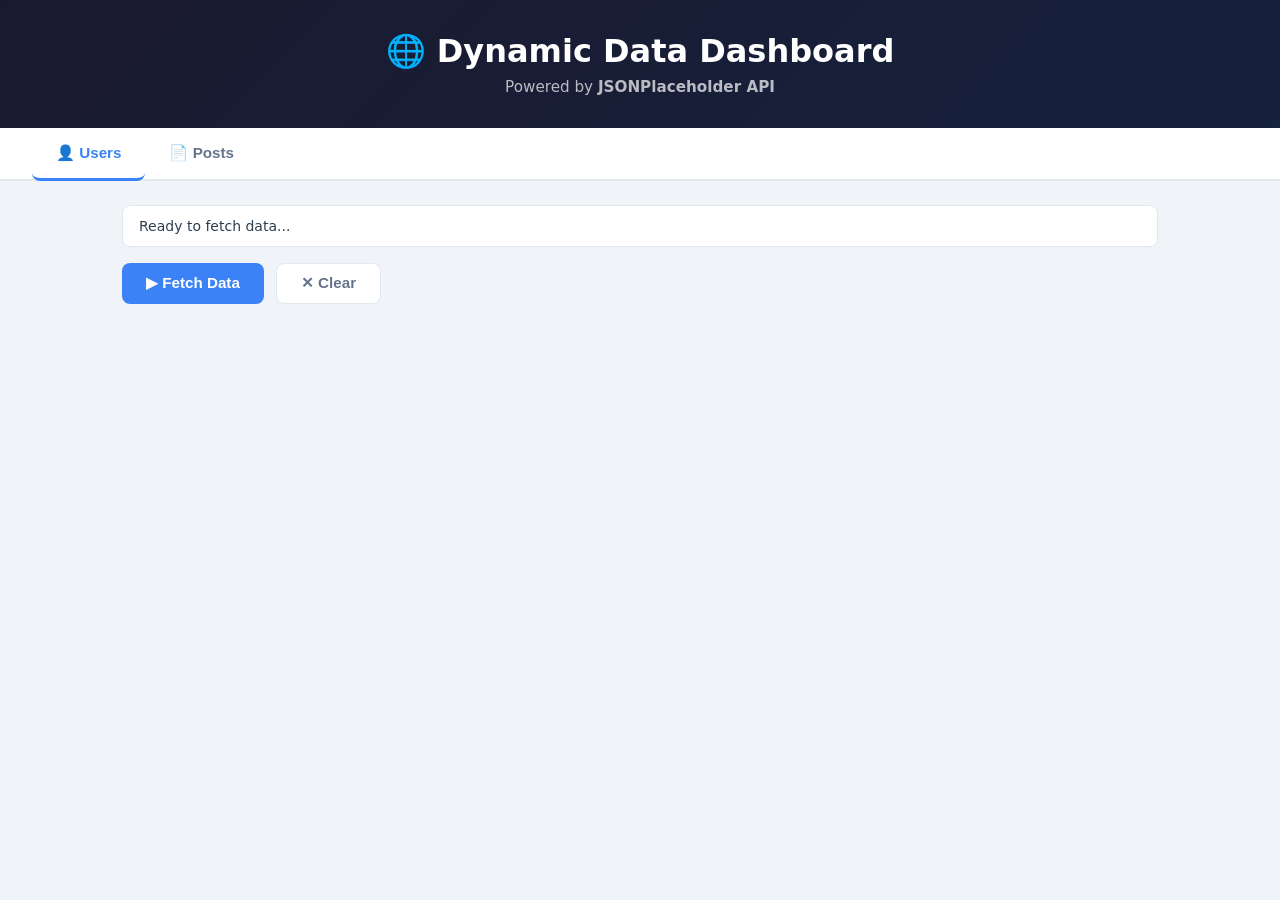
<file: TASK5/index.html>
<!DOCTYPE html>
<html lang="en">
<head>
  <meta charset="UTF-8" />
  <meta name="viewport" content="width=device-width, initial-scale=1.0"/>
  <title>API Integration Demo</title>
  <link rel="stylesheet" href="style.css" />
</head>
<body>

  <header>
    <h1>&#127760; Dynamic Data Dashboard</h1>
    <p>Powered by <strong>JSONPlaceholder API</strong></p>
  </header>

  <nav class="tabs">
    <button class="tab-btn active" data-tab="users">&#128100; Users</button>
    <button class="tab-btn" data-tab="posts">&#128196; Posts</button>
  </nav>

  <main>
    <div id="status-bar">
      <span id="status-text">Ready to fetch data...</span>
    </div>

    <div class="controls">
      <button id="fetch-btn">&#9654; Fetch Data</button>
      <button id="clear-btn">&#10005; Clear</button>
    </div>

    <div id="loading" class="hidden">
      <div class="spinner"></div>
      <p>Fetching from API...</p>
    </div>

    <div id="output-grid"></div>
  </main>

  <script src="script.js"></script>
</body>
</html>
</file>
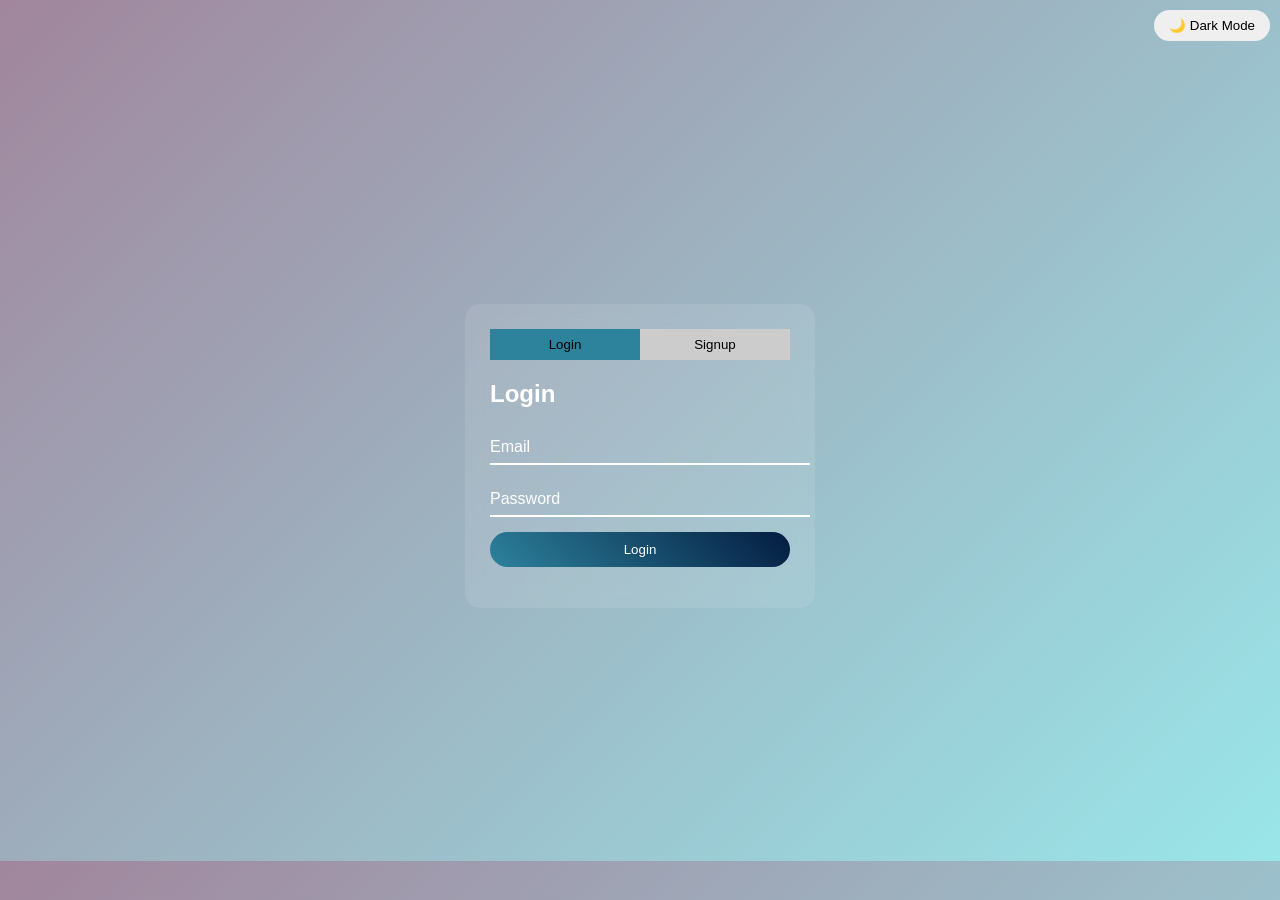
<file: TASK6/index.html>
<!DOCTYPE html>
<html lang="en">
<head>
  <meta charset="UTF-8">
  <title>Auth Form</title>
  <link rel="stylesheet" href="styles.css">
</head>
<body>

<div class="top-bar">
  <button id="toggleMode">🌙 Dark Mode</button>
</div>

<div class="container">
  <div class="form-box">

    <div class="toggle-buttons">
      <button id="loginBtn" class="active">Login</button>
      <button id="signupBtn">Signup</button>
    </div>

    <!-- Login Form -->
    <form id="loginForm" class="form active">
      <h2>Login</h2>

      <div class="input-group">
        <input type="text" id="loginEmail" required>
        <label>Email</label>
      </div>

      <div class="input-group">
        <input type="password" id="loginPassword" required>
        <label>Password</label>
      </div>

      <button type="submit">Login</button>
      <p class="msg" id="loginMsg"></p>
    </form>

    <!-- Signup Form -->
    <form id="signupForm" class="form">
      <h2>Signup</h2>

      <div class="input-group">
        <input type="text" id="name" required>
        <label>Name</label>
      </div>

      <div class="input-group">
        <input type="text" id="email" required>
        <label>Email</label>
      </div>

      <div class="input-group">
        <input type="password" id="password" required>
        <label>Password</label>
      </div>

      <button type="submit">Register</button>
      <p class="msg" id="signupMsg"></p>
    </form>

  </div>
</div>

<script src="script.js"></script>
</body>
</html>
</file>
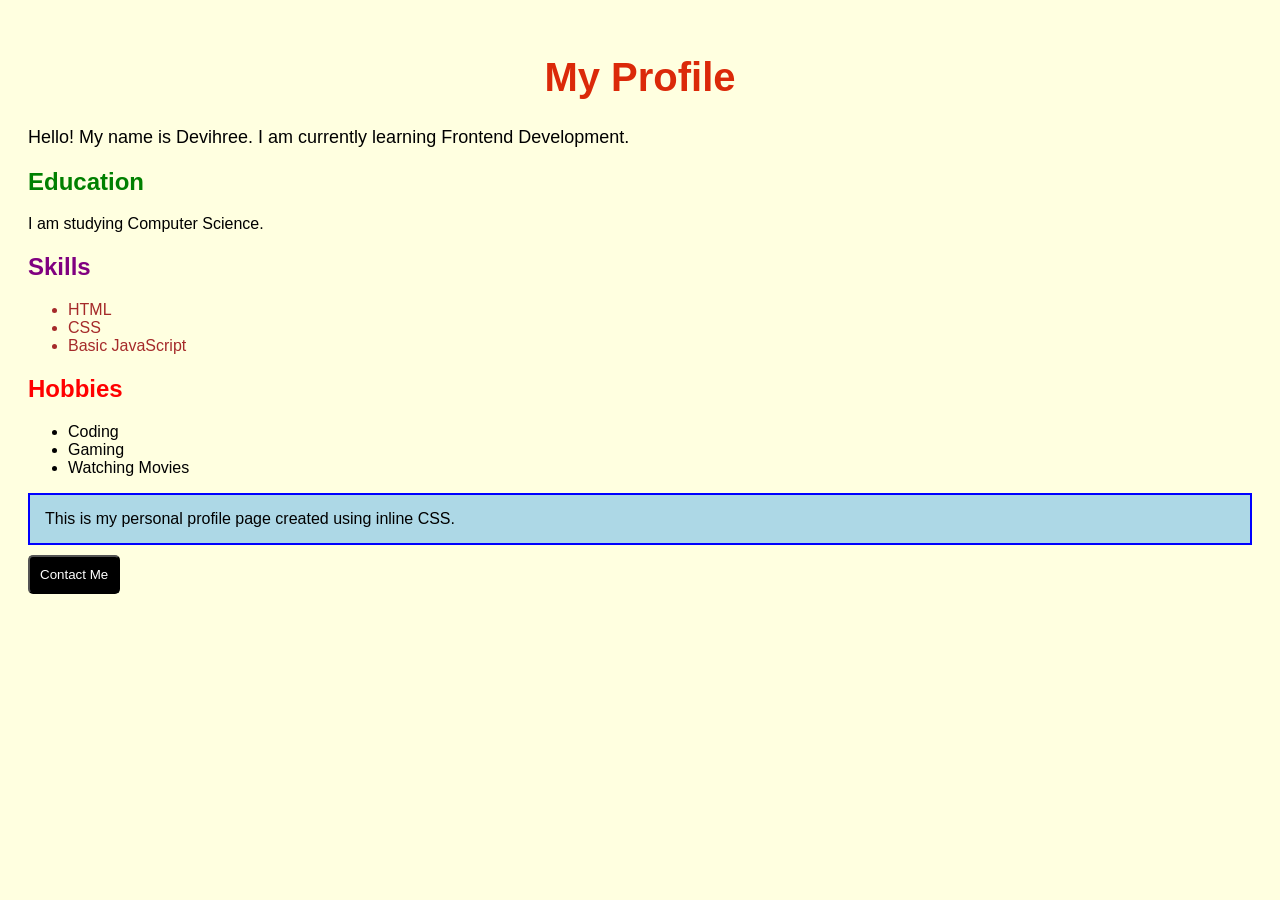
<file: TASK2/myprofile.html>
<!DOCTYPE html>
<html>
<head>
    <title>My Profile</title>
</head>

<body style="background-color: lightyellow; font-family: Arial; text-align: left; padding: 20px;"">

    <h1 style="color: rgb(219, 41, 9); text-align: center; font-size: 40px;">
        My Profile
    </h1>

    <p style="font-size: 18px; color: black;">
        Hello! My name is Devihree. I am currently learning Frontend Development.
    </p>

    <h2 style="color: green;">Education</h2>
    <p style="font-size: 16px;">
        I am studying Computer Science.
    </p>

    <h2 style="color: purple;">Skills</h2>
    <ul style="font-size: 16px; color: brown;">
        <li>HTML</li>
        <li>CSS</li>
        <li>Basic JavaScript</li>
    </ul>

    <h2 style="color: red;">Hobbies</h2>
    <ul style="font-size: 16px;">
        <li>Coding</li>
        <li>Gaming</li>
        <li>Watching Movies</li>
    </ul>
    <div style="background-color: lightblue; padding: 15px; margin-top: 10px; border: 2px solid blue;">
        This is my personal profile page created using inline CSS.
    </div>

    <button style="background-color: black; color: white; padding: 10px; margin-top: 10px; border-radius: 5px;">
        Contact Me
    </button>

</body>
</html>
</file>
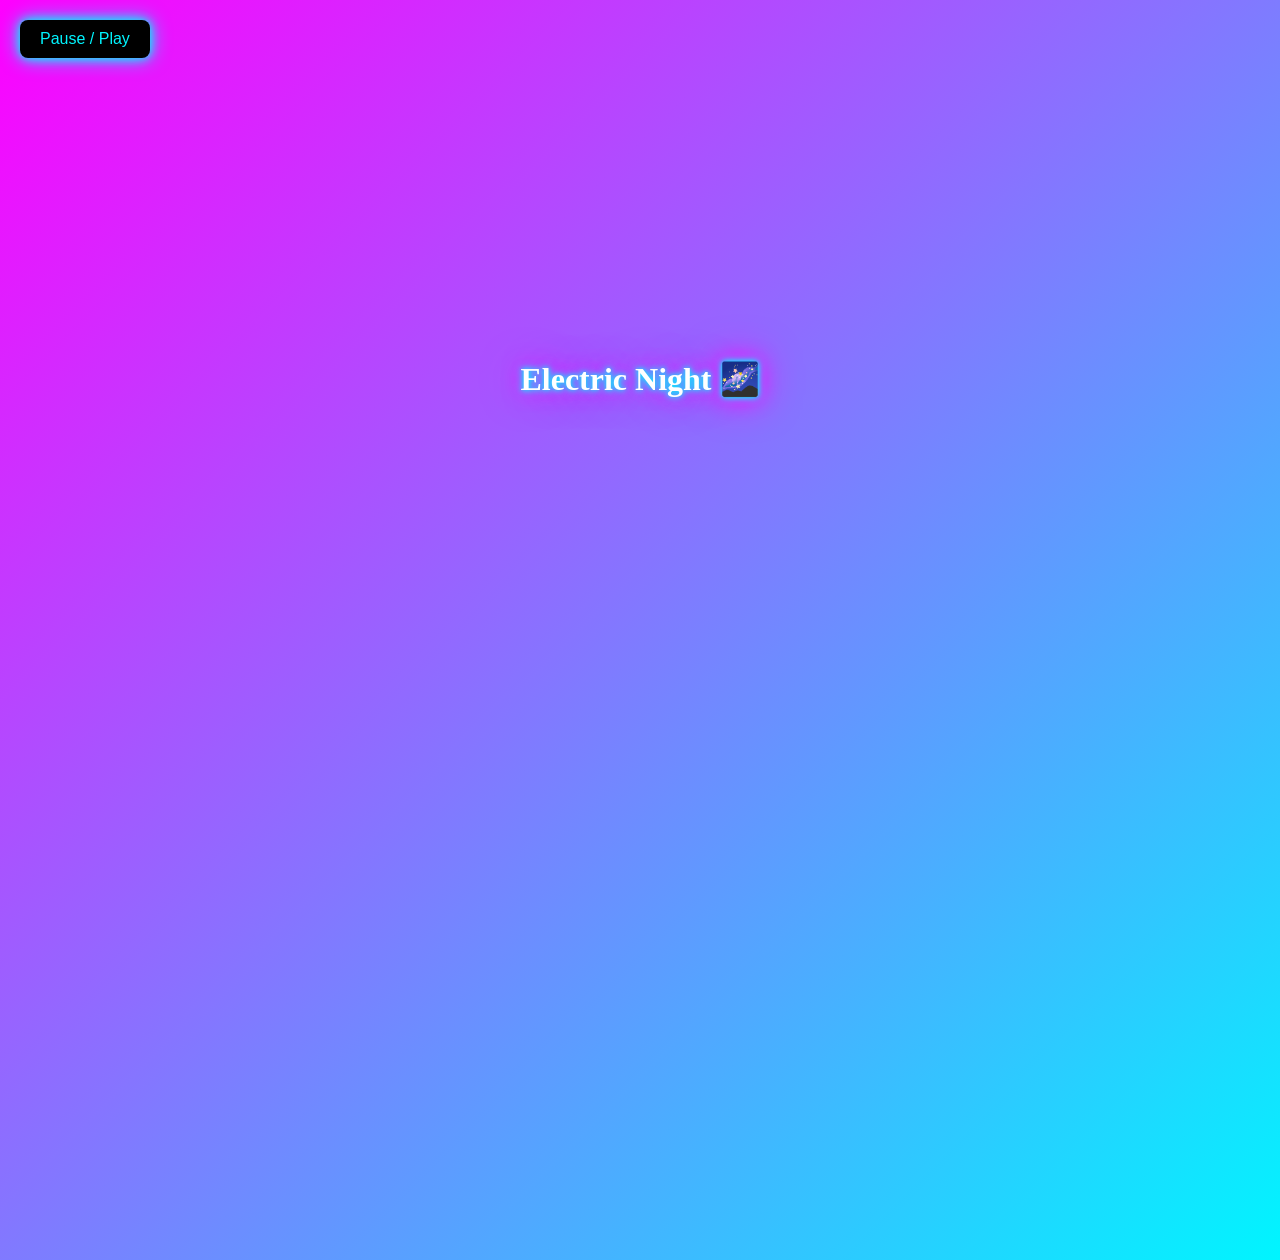
<file: TASK4/samples.html>
<!DOCTYPE html>
<html>
<head>
    <title>Interactive Gradient Design</title>

    <style>
        body {
            margin: 0;
            height: 100vh;

            /* Dark neon gradient */
            background: linear-gradient(-45deg, #0f0c29, #302b63, #24243e, #00f5ff, #ff00ff);
            background-size: 400% 400%;

            animation: neonFlow 10s ease infinite;
        }

        @keyframes neonFlow {
            0% { background-position: 0% 50%; }
            50% { background-position: 100% 50%; }
            100% { background-position: 0% 50%; }
        }

        h1 {
            color: white;
            text-align: center;
            margin-top: 40vh;

            /* Neon glow effect */
            text-shadow: 
                0 0 5px #00f5ff,
                0 0 10px #00f5ff,
                0 0 20px #ff00ff,
                0 0 40px #ff00ff;
        }

        button {
            position: absolute;
            top: 20px;
            left: 20px;
            padding: 10px 20px;
            font-size: 16px;
            cursor: pointer;
            border: none;
            border-radius: 8px;

            background: black;
            color: #00f5ff;

            box-shadow: 0 0 10px #00f5ff, 0 0 20px #00f5ff;
        }
    </style>
</head>

<body>

    <h1>Electric Night 🌌</h1>

    <button onclick="toggleAnimation()">Pause / Play</button>

    <script>
        function toggleAnimation() {
            if (document.body.style.animationPlayState === "paused") {
                document.body.style.animationPlayState = "running";
            } else {
                document.body.style.animationPlayState = "paused";
            }
        }
    </script>

</body>
</html>
</file>
<file: TASK5/style.css>
/* style.css — API Integration Dashboard */

*, *::before, *::after { box-sizing: border-box; margin: 0; padding: 0; }

body {
  font-family: 'Segoe UI', system-ui, sans-serif;
  background: #f0f4f8;
  color: #2c3e50;
  min-height: 100vh;
}

header {
  background: linear-gradient(135deg, #1a1a2e, #16213e);
  color: white;
  padding: 2rem;
  text-align: center;
}

header h1 { font-size: 2rem; font-weight: 700; margin-bottom: 0.5rem; }
header p { opacity: 0.7; font-size: 0.95rem; }

.tabs {
  display: flex;
  background: #fff;
  border-bottom: 2px solid #e2e8f0;
  padding: 0 2rem;
}

.tab-btn {
  padding: 1rem 1.5rem;
  border: none;
  background: transparent;
  cursor: pointer;
  font-size: 0.95rem;
  color: #64748b;
  border-bottom: 3px solid transparent;
  transition: all 0.2s;
  margin-bottom: -2px;
}

.tab-btn:hover { color: #3b82f6; }
.tab-btn.active { color: #3b82f6; border-bottom-color: #3b82f6; font-weight: 600; }

main { max-width: 1100px; margin: 0 auto; padding: 1.5rem 2rem; }

#status-bar {
  background: #fff;
  border: 1px solid #e2e8f0;
  border-radius: 8px;
  padding: 0.75rem 1rem;
  margin-bottom: 1rem;
  font-size: 0.875rem;
  color: #2c3e50;
}

.controls {
  display: flex;
  gap: 0.75rem;
  margin-bottom: 1.5rem;
}

button {
  padding: 0.65rem 1.5rem;
  border-radius: 8px;
  border: none;
  font-size: 0.95rem;
  font-weight: 600;
  cursor: pointer;
  transition: all 0.2s;
}

#fetch-btn { background: #3b82f6; color: white; }
#fetch-btn:hover:not(:disabled) { background: #2563eb; transform: translateY(-1px); }
#fetch-btn:disabled { opacity: 0.5; cursor: not-allowed; }

#clear-btn { background: #fff; color: #64748b; border: 1px solid #e2e8f0; }
#clear-btn:hover { background: #f8fafc; }

/* Loading */
#loading {
  display: flex;
  flex-direction: column;
  align-items: center;
  gap: 1rem;
  padding: 3rem;
  color: #64748b;
}
#loading.hidden { display: none; }

.spinner {
  width: 40px; height: 40px;
  border: 4px solid #e2e8f0;
  border-top-color: #3b82f6;
  border-radius: 50%;
  animation: spin 0.8s linear infinite;
}
@keyframes spin { to { transform: rotate(360deg); } }

/* Cards Grid */
#output-grid {
  display: grid;
  grid-template-columns: repeat(auto-fill, minmax(280px, 1fr));
  gap: 1.25rem;
}

.card {
  background: #fff;
  border-radius: 12px;
  border: 1px solid #e2e8f0;
  padding: 1.25rem;
  display: flex;
  gap: 1rem;
  align-items: flex-start;
  transition: box-shadow 0.2s, transform 0.2s;
}
.card:hover { box-shadow: 0 8px 24px rgba(0,0,0,0.1); transform: translateY(-2px); }

.card-avatar {
  width: 48px; height: 48px;
  min-width: 48px;
  border-radius: 50%;
  background: linear-gradient(135deg, #3b82f6, #8b5cf6);
  color: white;
  font-weight: 700;
  font-size: 1rem;
  display: flex; align-items: center; justify-content: center;
}

.post-id {
  min-width: 40px; height: 40px;
  background: #f0fdf4;
  color: #16a34a;
  border-radius: 8px;
  display: flex; align-items: center; justify-content: center;
  font-weight: 700; font-size: 0.85rem;
}

.card-body { flex: 1; overflow: hidden; }
.card-body h3 { font-size: 1rem; font-weight: 600; margin-bottom: 0.35rem; line-height: 1.4; }
.card-body p { font-size: 0.82rem; color: #64748b; margin-bottom: 0.2rem; white-space: nowrap; overflow: hidden; text-overflow: ellipsis; }
.card-body .meta { color: #94a3b8; font-style: italic; }
.post-body { white-space: normal !important; display: -webkit-box; -webkit-line-clamp: 3; -webkit-box-orient: vertical; overflow: hidden; }

.link { font-size: 0.82rem; color: #3b82f6; text-decoration: none; display: block; margin-top: 0.25rem; }
.link:hover { text-decoration: underline; }

.badge {
  display: inline-block;
  margin-top: 0.5rem;
  padding: 0.25rem 0.6rem;
  background: #eff6ff;
  color: #3b82f6;
  border-radius: 20px;
  font-size: 0.75rem;
  font-weight: 600;
}

.error-box {
  grid-column: 1 / -1;
  background: #fef2f2;
  color: #c0392b;
  border: 1px solid #fca5a5;
  border-radius: 8px;
  padding: 1rem 1.25rem;
  font-size: 0.9rem;
}
</file>
<file: TASK6/styles.css>
body {
  margin: 0;
  font-family: sans-serif;
  transition: 0.3s;
}

/* Light mode */
body.light {
  background: linear-gradient(135deg, #a1869d, #99e6e9);
  color: white;
}

/* Dark mode */
body.dark {
  background: #121212;
  color: #eee;
}

/* Top toggle */
.top-bar {
  text-align: right;
  padding: 10px;
}

#toggleMode {
  padding: 8px 15px;
  border: none;
  border-radius: 20px;
  cursor: pointer;
}

/* Center container */
.container {
  display: flex;
  justify-content: center;
  align-items: center;
  height: 90vh;
}

/* Form box */
.form-box {
  background: rgba(255,255,255,0.1);
  padding: 25px;
  border-radius: 15px;
  width: 300px;
  backdrop-filter: blur(10px);
  animation: fadeIn 0.7s ease;
}

/* Toggle buttons */
.toggle-buttons {
  display: flex;
  justify-content: space-between;
  margin-bottom: 15px;
}

.toggle-buttons button {
  flex: 1;
  padding: 8px;
  border: none;
  cursor: pointer;
  background: #ccc;
}

.toggle-buttons .active {
  background: #2d829c ;
  color: #041c41,#2d829c;
}

/* Forms */
.form {
  display: none;
}

.form.active {
  display: block;
}

/* Inputs */
.input-group {
  position: relative;
  margin: 15px 0;
}

.input-group input {
  width: 100%;
  padding: 10px;
  border: none;
  border-bottom: 2px solid white;
  background: transparent;
  color: inherit;
  outline: none;
}

.input-group label {
  position: absolute;
  top: 10px;
  left: 0;
  transition: 0.3s;
}

/* Floating label */
.input-group input:focus ~ label,
.input-group input:valid ~ label {
  top: -10px;
  font-size: 12px;
  color: #00ffcc;
}

/* Button */
button[type="submit"] {
  width: 100%;
  padding: 10px;
  border: none;
  border-radius: 25px;
  background: linear-gradient(45deg, #2d829c, #041c41);
  color: white;
  cursor: pointer;
  transition: 0.3s;
}

button[type="submit"]:hover {
  transform: scale(1.05);
}

/* Messages */
.msg {
  text-align: center;
  margin-top: 10px;
}

/* Animation */
@keyframes fadeIn {
  from {opacity: 0; transform: translateY(30px);}
  to {opacity: 1; transform: translateY(0);}
}
</file>
